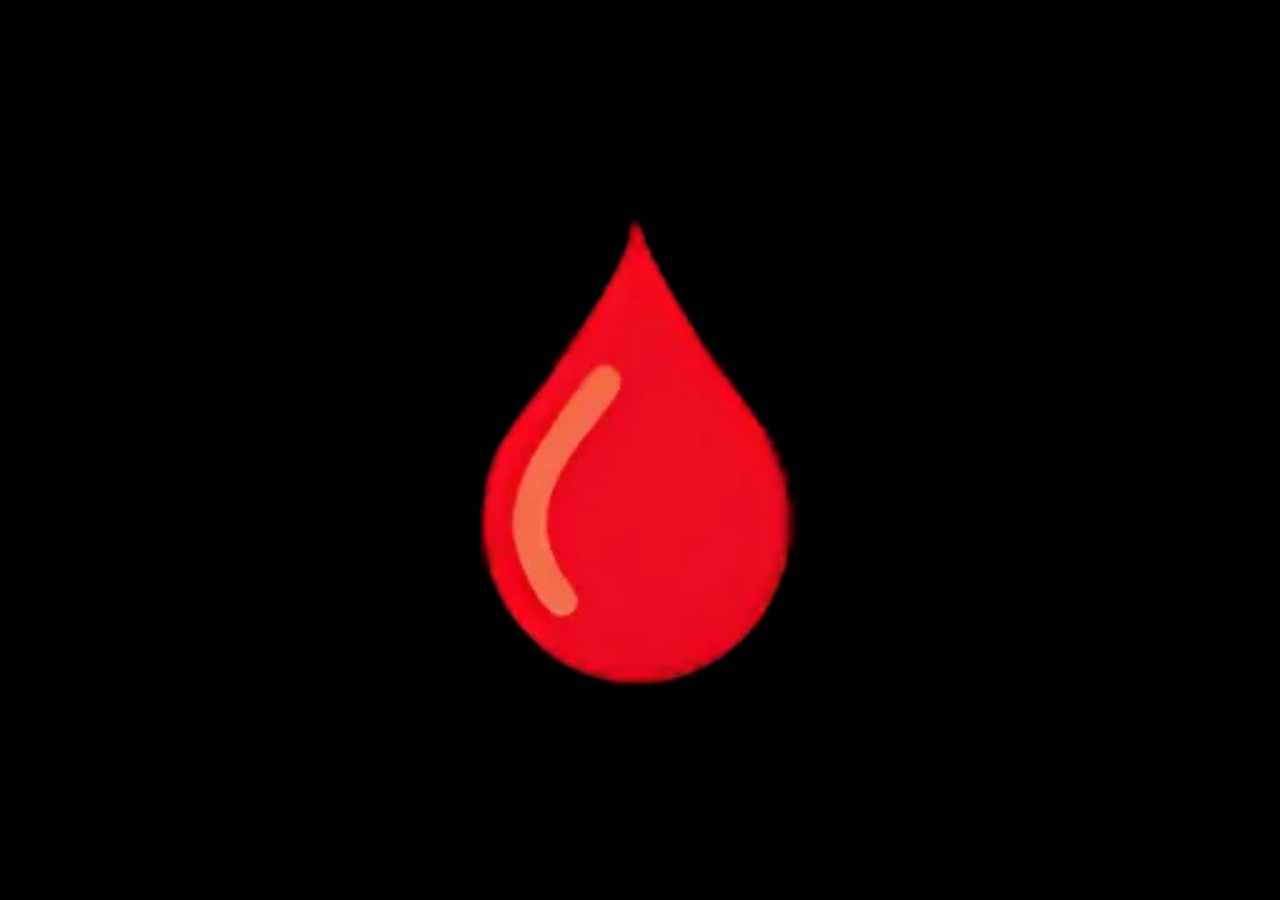
<file: index.html>
<!DOCTYPE html>
<html lang="en">

<head>
    <meta charset="utf-8">
    <meta http-equiv="X-UA-Compatible" content="IE=edge">
    <meta name="viewport" content="width=device-width, initial-scale=1.0">
    <meta name="description" content="Installable progressive web app playing an industrial cyber punk YouTube remix">
    <meta name="keywords"
        content="Industrial, Gothic, Cyber Punk, Music Videos, Remix, YouTube Player, Playlist, Progressive Web App, PWA, HTML, JavaScript">
    <meta name="author" content="Martin Myburgh">
    <meta name="robots" content="index, nofollow">
    <meta name="revisit-after" content="7 days">
    <meta name="language" content="English">
    <meta name="generator" content="Remixed">
    <meta name="distribution" content="global">
    <meta name="rating" content="general">
    <meta name="referrer" content="no-referrer">
    <meta name="theme-color" content="#000000">
    <meta name="apple-mobile-web-app-capable" content="yes">
    <meta name="apple-mobile-web-app-status-bar-style" content="black-translucent">
    <meta name="apple-mobile-web-app-title" content="Remixed">
    <link rel="apple-touch-icon" sizes="152x152" href="icons/icon-152x152.png">
    <link rel="apple-touch-startup-image" href="icons/icon-512x512.png">
    <link rel="icon" type="image/png" sizes="32x32" href="icons/icon-32x32.png">
    <link rel="manifest" href="manifest.json">
    <link rel="preconnect" href="https://d1l6p2sc9645hc.cloudfront.net">
    <link rel="preconnect" href="https://static.cloudflareinsights.com">
    <meta name="twitter:card" content="summary_large_image">
    <meta name="twitter:site" content="@bleedinyou">
    <meta name="twitter:title" content="Remixed">
    <meta name="twitter:description"
        content="Installable progressive web app playing an industrial cyber punk YouTube remix">
    <meta name="twitter:image" content="https://remixed.co.za/img/remixedrave.jpg">
    <meta property="og:title" content="Remixed" />
    <meta property="og:type" content="website" />
    <meta property="og:url" content="https://remixed.co.za/index.html" />
    <meta property="og:image" content="https://remixed.co.za/img/remixedrave.jpg" />
    <meta property="og:description"
        content="Installable progressive web app playing an industrial cyber punk YouTube remix" />
    <meta property="og:site_name" content="Remixed" />
    <meta property="og:locale" content="en_US" />
    <meta property="og:locale:alternate" content="fr_FR" />

    <!-- Elfsight CSP violation problem
    <meta http-equiv="Content-Security-Policy" content="
      default-src 'self'; 
      script-src 'self' 'nonce-2726c7f26c' 'unsafe-inline' https://d1l6p2sc9645hc.cloudfront.net https://static.cloudflareinsights.com https://chat.gosquared.com https://data.gosquared.com https://data2.gosquared.com https://elfsight.com https://core.service.elfsight.com/ https://elf.site; 
      style-src 'self' 'nonce-2726c7f26c' 'unsafe-inline'; 
      img-src 'self' data: https://remixed.co.za; 
      font-src 'self'; 
      connect-src 'self' https://d1l6p2sc9645hc.cloudfront.net https://cloudflareinsights.com https://gosquared.com https://elfsight.com https://core.service.elfsight.com/ https://elf.site; 
      frame-src 'self' https://www.youtube-nocookie.com; 
      base-uri 'self'; 
      form-action 'self'; 
      report-uri /csp-violation-report-endpoint;">
-->

    <title>Remixed</title>
    <style nonce="2726c7f26c">
        html,
        body {
            width: 100%;
            height: 100%;
            overflow: hidden;
            margin: 0;
            background-color: #000000;
            font-size: 12px;
        }

        #splash-screen {
            position: fixed;
            top: 0;
            left: 0;
            width: 100%;
            height: 100%;
            background-color: #000000;
            z-index: 9999;
        }

        #splash-screen img {
            position: absolute;
            top: 50%;
            left: 50%;
            transform: translate(-50%, -50%);
            width: 50%;
            height: auto;
        }
    </style>
    <script nonce="2726c7f26c">
        // Initialize GoSquared analytics with anonymized IP
        !function (g, s, q, r, d) {
            r = g[r] = g[r] || function () { (r.q = r.q || []).push(arguments) };
            d = s.createElement(q); d.src = '//d1l6p2sc9645hc.cloudfront.net/gosquared.js';
            q = s.getElementsByTagName(q)[0]; q.parentNode.insertBefore(d, q)
        }(window, document, 'script', '_gs');
        _gs('GSN-731670-U');
        _gs('set', 'anonymizeIP', true);
    </script>
    <script nonce="2726c7f26c">
        // Register Cloudflare Web Analytics
        (function () {
            var script = document.createElement("script");
            script.src = "https://static.cloudflareinsights.com/beacon.min.js";
            script.setAttribute("data-cf-beacon", '{"token": "YOUR_CLOUDFLARE_ANALYTICS_TOKEN"}');
            document.head.appendChild(script);
        })();
    </script>
    <script nonce="2726c7f26c">
        // Register service worker for offline capabilities
        if ('serviceWorker' in navigator) {
            window.addEventListener('load', function () {
                navigator.serviceWorker.register('/service-worker.js').then(function (registration) {
                    console.log('ServiceWorker registration successful with scope: ', registration.scope);
                }, function (err) {
                    console.log('ServiceWorker registration failed: ', err);
                });
            });
        }
    </script>
    <script nonce="2726c7f26c">
        // iOS no-bounce script
        document.addEventListener('touchmove', function (event) {
            event.preventDefault();
        }, { passive: false });
    </script>
</head>

<body>
    <!-- Splash screen displayed on page load -->
    <div id="splash-screen" aria-hidden="true" role="presentation">
        <img src="img/splash.webp" alt="Splash Screen">
    </div>
    <!-- Embed YouTube playlist in an Elfsight iframe -->
    <script src="https://static.elfsight.com/platform/platform.js" data-use-service-core defer></script>
    <div class="elfsight-app-3fc827f9-09d8-40d6-a10a-c22cfc222585" data-elfsight-app-lazy></div>
    <script nonce="2726c7f26c">
        // Hide splash screen after 1000 milliseconds
        document.addEventListener('DOMContentLoaded', function () {
            setTimeout(() => {
                document.getElementById('splash-screen').style.display = 'none';
            }, 1000);
        });
    </script>
</body>

</html>
</file>
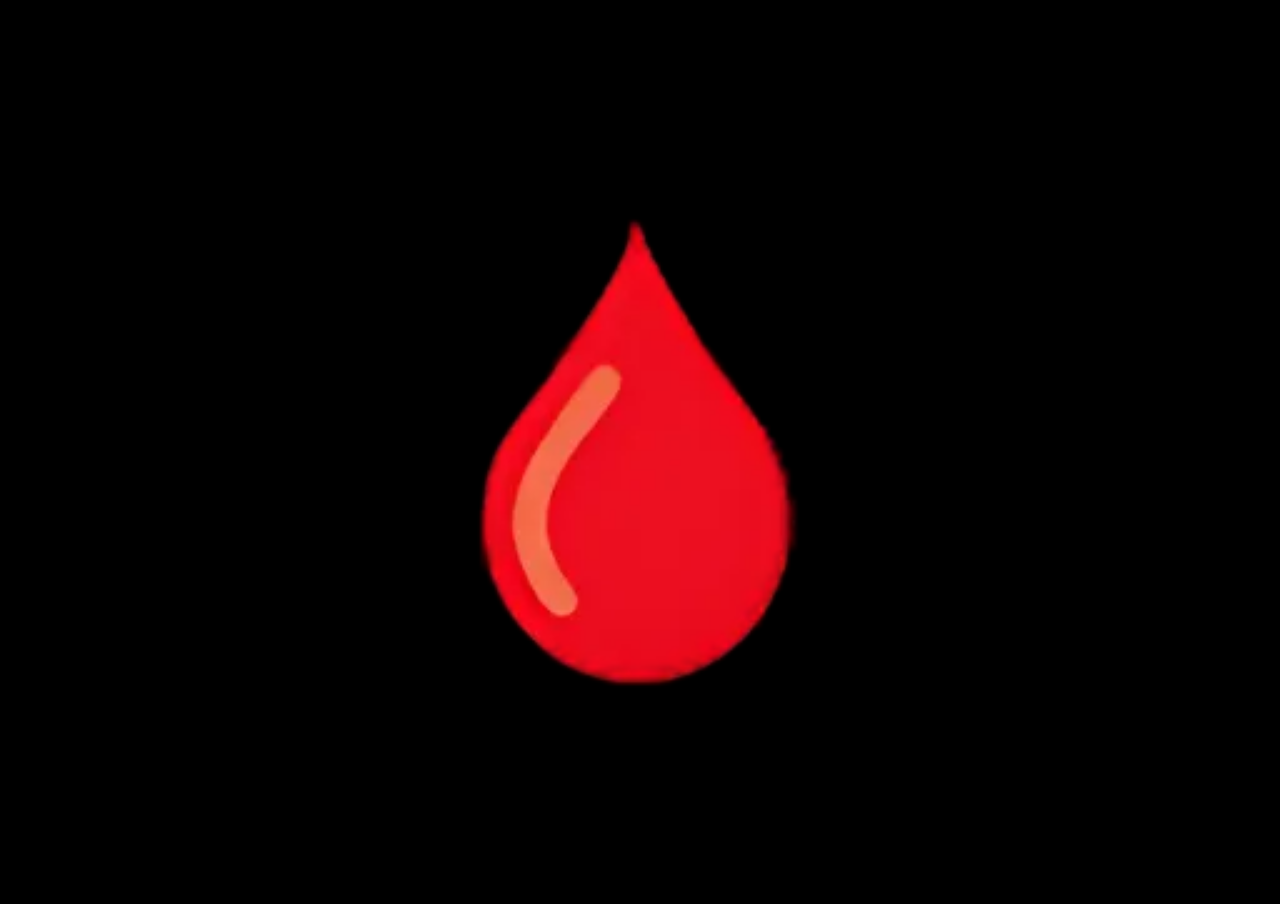
<file: iframe.html>
<!DOCTYPE html>
<html lang="en">

<head>
    <meta charset="utf-8">
    <meta http-equiv="X-UA-Compatible" content="IE=edge">
    <meta name="viewport" content="width=device-width, initial-scale=1.0">
    <meta name="description" content="Installable progressive web app playing an industrial cyber punk YouTube remix">
    <meta name="keywords"
        content="Industrial, Gothic, Cyber Punk, Music Videos, Remix, YouTube Player, Playlist, Progressive Web App, PWA, HTML, JavaScript">
    <meta name="author" content="Martin Myburgh">
    <meta name="robots" content="index, nofollow">
    <meta name="revisit-after" content="7 days">
    <meta name="language" content="English">
    <meta name="generator" content="Remixed">
    <meta name="distribution" content="global">
    <meta name="rating" content="general">
    <meta name="referrer" content="no-referrer">
    <meta name="theme-color" content="#000000">
    <meta name="apple-mobile-web-app-capable" content="yes">
    <meta name="apple-mobile-web-app-status-bar-style" content="black-translucent">
    <meta name="apple-mobile-web-app-title" content="Remixed">
    <link rel="apple-touch-icon" sizes="152x152" href="icons/icon-152x152.png">
    <link rel="apple-touch-startup-image" href="icons/icon-512x512.png">
    <link rel="icon" type="image/png" sizes="32x32" href="icons/icon-32x32.png">
    <link rel="manifest" href="manifest.json">
    <link rel="preconnect" href="https://d1l6p2sc9645hc.cloudfront.net">
    <link rel="preconnect" href="https://static.cloudflareinsights.com">
    <meta name="twitter:card" content="summary_large_image">
    <meta name="twitter:site" content="@bleedinyou">
    <meta name="twitter:title" content="Remixed">
    <meta name="twitter:description"
        content="Installable progressive web app playing an industrial cyber punk YouTube remix">
    <meta name="twitter:image" content="https://remixed.co.za/img/remixedrave.jpg">
    <meta property="og:title" content="Remixed" />
    <meta property="og:type" content="website" />
    <meta property="og:url" content="https://remixed.co.za/index.html" />
    <meta property="og:image" content="https://remixed.co.za/img/remixedrave.jpg" />
    <meta property="og:description"
        content="Installable progressive web app playing an industrial cyber punk YouTube remix" />
    <meta property="og:site_name" content="Remixed" />
    <meta property="og:locale" content="en_US" />
    <meta property="og:locale:alternate" content="fr_FR" />

    <meta http-equiv="Content-Security-Policy" content="
      default-src 'self'; 
      script-src 'self' 'nonce-2726c7f26c' 'unsafe-inline' https://d1l6p2sc9645hc.cloudfront.net https://static.cloudflareinsights.com https://chat.gosquared.com https://data.gosquared.com https://data2.gosquared.com; 
      style-src 'self' 'nonce-2726c7f26c' 'unsafe-inline'; 
      img-src 'self' data: https://remixed.co.za; 
      font-src 'self'; 
      connect-src 'self' https://d1l6p2sc9645hc.cloudfront.net https://cloudflareinsights.com https://gosquared.com; 
      frame-src 'self' https://www.youtube-nocookie.com; 
      base-uri 'self'; 
      form-action 'self'; 
      report-uri /csp-violation-report-endpoint;">

    <title>Remixed</title>
    <style nonce="2726c7f26c">
        html,
        body {
            width: 100%;
            height: 100%;
            overflow: hidden;
            margin: 0;
            background-color: #000000;
            font-size: 12px;
        }

        #splash-screen {
            position: fixed;
            top: 0;
            left: 0;
            width: 100%;
            height: 100%;
            background-color: #000000;
            z-index: 9999;
        }

        #splash-screen img {
            position: absolute;
            top: 50%;
            left: 50%;
            transform: translate(-50%, -50%);
            width: 50%;
            height: auto;
        }
    </style>
    <script nonce="2726c7f26c">
        // Initialize GoSquared analytics with anonymized IP
        !function (g, s, q, r, d) {
            r = g[r] = g[r] || function () { (r.q = r.q || []).push(arguments) };
            d = s.createElement(q); d.src = '//d1l6p2sc9645hc.cloudfront.net/gosquared.js';
            q = s.getElementsByTagName(q)[0]; q.parentNode.insertBefore(d, q)
        }(window, document, 'script', '_gs');
        _gs('GSN-731670-U');
        _gs('set', 'anonymizeIP', true);
    </script>
    <script nonce="2726c7f26c">
        // Register Cloudflare Web Analytics
        (function () {
            var script = document.createElement("script");
            script.src = "https://static.cloudflareinsights.com/beacon.min.js";
            script.setAttribute("data-cf-beacon", '{"token": "YOUR_CLOUDFLARE_ANALYTICS_TOKEN"}');
            document.head.appendChild(script);
        })();
    </script>
    <script nonce="2726c7f26c">
        // Register service worker for offline capabilities
        if ('serviceWorker' in navigator) {
            window.addEventListener('load', function () {
                navigator.serviceWorker.register('/service-worker.js').then(function (registration) {
                    console.log('ServiceWorker registration successful with scope: ', registration.scope);
                }, function (err) {
                    console.log('ServiceWorker registration failed: ', err);
                });
            });
        }
    </script>
    <script nonce="2726c7f26c">
        // iOS no-bounce script
        document.addEventListener('touchmove', function (event) {
            event.preventDefault();
        }, { passive: false });
    </script>
</head>

<body>
    <!-- Splash screen displayed on page load -->
    <div id="splash-screen" aria-hidden="true" role="presentation">
        <img src="img/splash.webp" alt="Splash Screen">
    </div>
    <!-- Embed YouTube playlist in an iframe -->
    <iframe width="100%" height="100%" src="https://www.youtube-nocookie.com/embed/34H1XIjnfKM?si=fPfhlPKqASEJI7ew"
        title="YouTube Remix Video Player" frameborder="0" allow="autoplay; encrypted-media; picture-in-picture"
        referrerpolicy="strict-origin-when-cross-origin" allowfullscreen loading="lazy">
    </iframe>
    <script nonce="2726c7f26c">
        // Hide splash screen after 1000 milliseconds
        document.addEventListener('DOMContentLoaded', function () {
            setTimeout(() => {
                document.getElementById('splash-screen').style.display = 'none';
            }, 1000);
        });
    </script>
</body>

</html>
</file>
